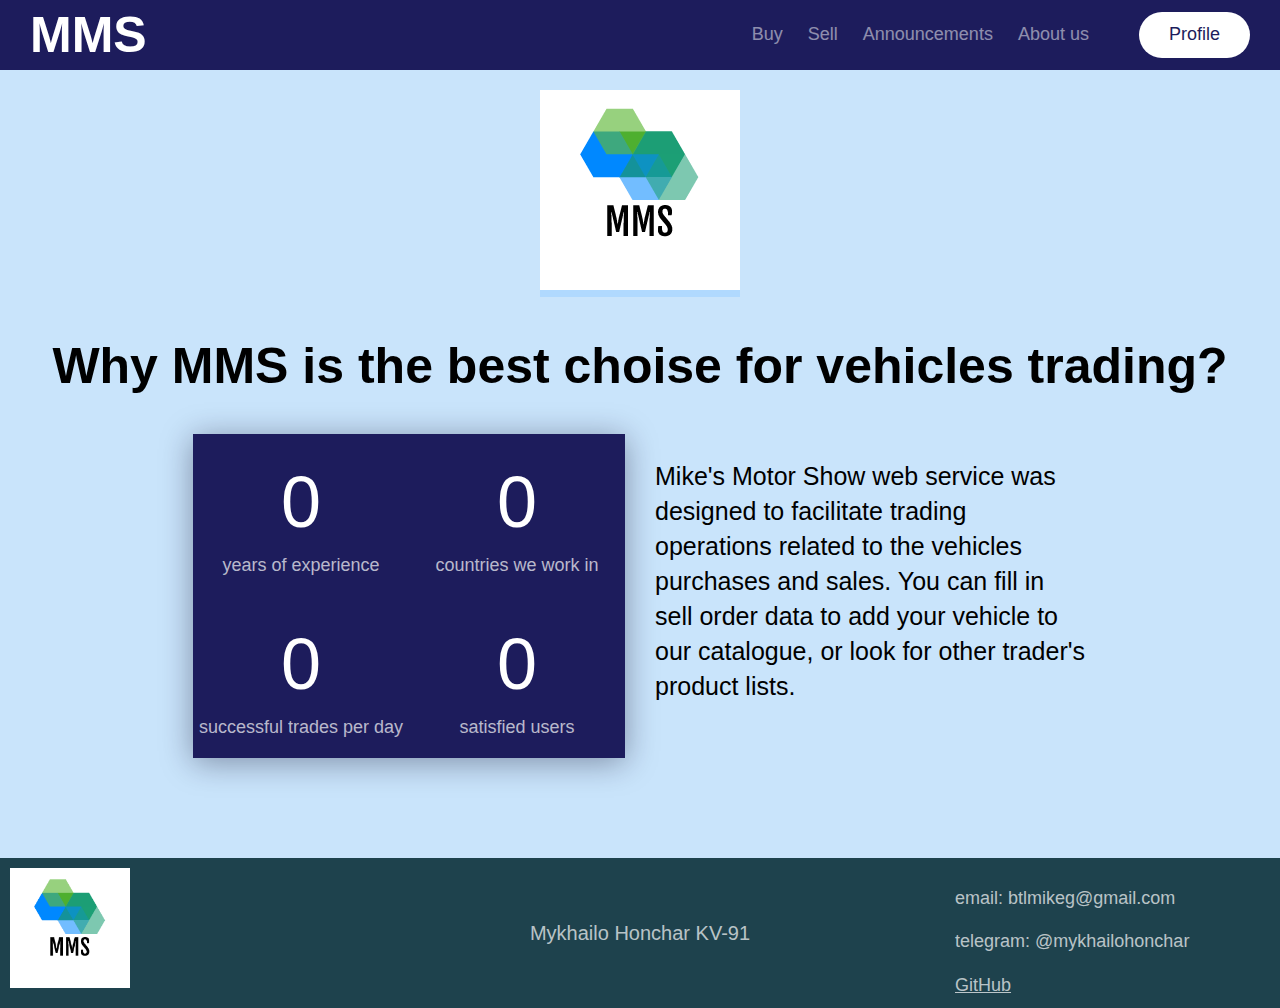
<file: WEB1_Honchar_KV-91/index.html>
<!DOCTYPE html>
<html>
    <head>
        <title>Mike's Motor Show</title>
        <meta charset="utf-8">
        <meta name="viewpoint" content="width=device-width, initial-scale=1.0">
        <meta name="keywords" content="car, cars, automobile, motor show">
        <meta name="description" content="Mike's Motor Show official web site. Purchase or sell vehicles easily from home.">
        <meta name="author" content="Mykhailo Honchar KV-91">
        <link rel="stylesheet" type="text/css" href="css/navbar.css">
        <link rel="stylesheet" type="text/css" href="css/infopanel.css">
        <link rel="stylesheet" type="text/css" href="css/footer.css">
    </head>
    <body>
        <!--Навігаційна панель-->
        <nav class="navbar">
            <div class="navbar-container">
                <a class="navbar-logo" href="#">MMS</a>
                <div class="navbar-refs">
                    <ul class="navbar-menu">
                        <li><a href="buys.html">Buy</a></li>
                        <li><a href="#">Sell</a></li>
                        <li><a href="#">Announcements</a></li>
                        <li><a href="index.html">About us</a></li>
                    </ul>
                    <a class="navbar-profile" href="profile.html">Profile</a>
                </div>
            </div>
        </nav>
        <!--Інформація про ресурс-->
        <main class="infopanel">
            <div class="info-container">
                <picture class="info-logo">
                    <img src="images/logo.png" alt="logotype">
                </picture>
                <h1 class="info-header">Why MMS is the best choise for vehicles trading?</h1>
                <div class="info-description-statistics">
                    <div class="info-statistics">
                        <p><span>0</span>years of experience</p>
                        <p><span>0</span>countries we work in</p>
                        <p><span>0</span>successful trades per day</p>
                        <p><span>0</span>satisfied users</p>
                    </div>
                    <div class="info-description">
                        <p>
                            Mike's Motor Show web service was designed to facilitate trading
                            operations related to the vehicles purchases and sales. You can fill
                            in sell order data to add your vehicle to our catalogue, or look for
                            other trader's product lists.
                        </p>
                    </div>
                </div>
            </div>
        </main>
        <footer class="footer">
            <div class="footer-container">
                <picture class="footer-logo">
                    <img src="images/logo.png" alt="logotype">
                </picture>
                <div class="footer-author">
                    Mykhailo Honchar KV-91
                </div>
                <div class="footer-contacts">
                    <p>email: btlmikeg@gmail.com</p>
                    <p>telegram: @mykhailohonchar</p>
                    <a href="https://github.com/MykhailoHoncharKV-91" target="_blank">GitHub</a>
                </div>
            </div>
        </footer>
    </body>
</html>
</file>
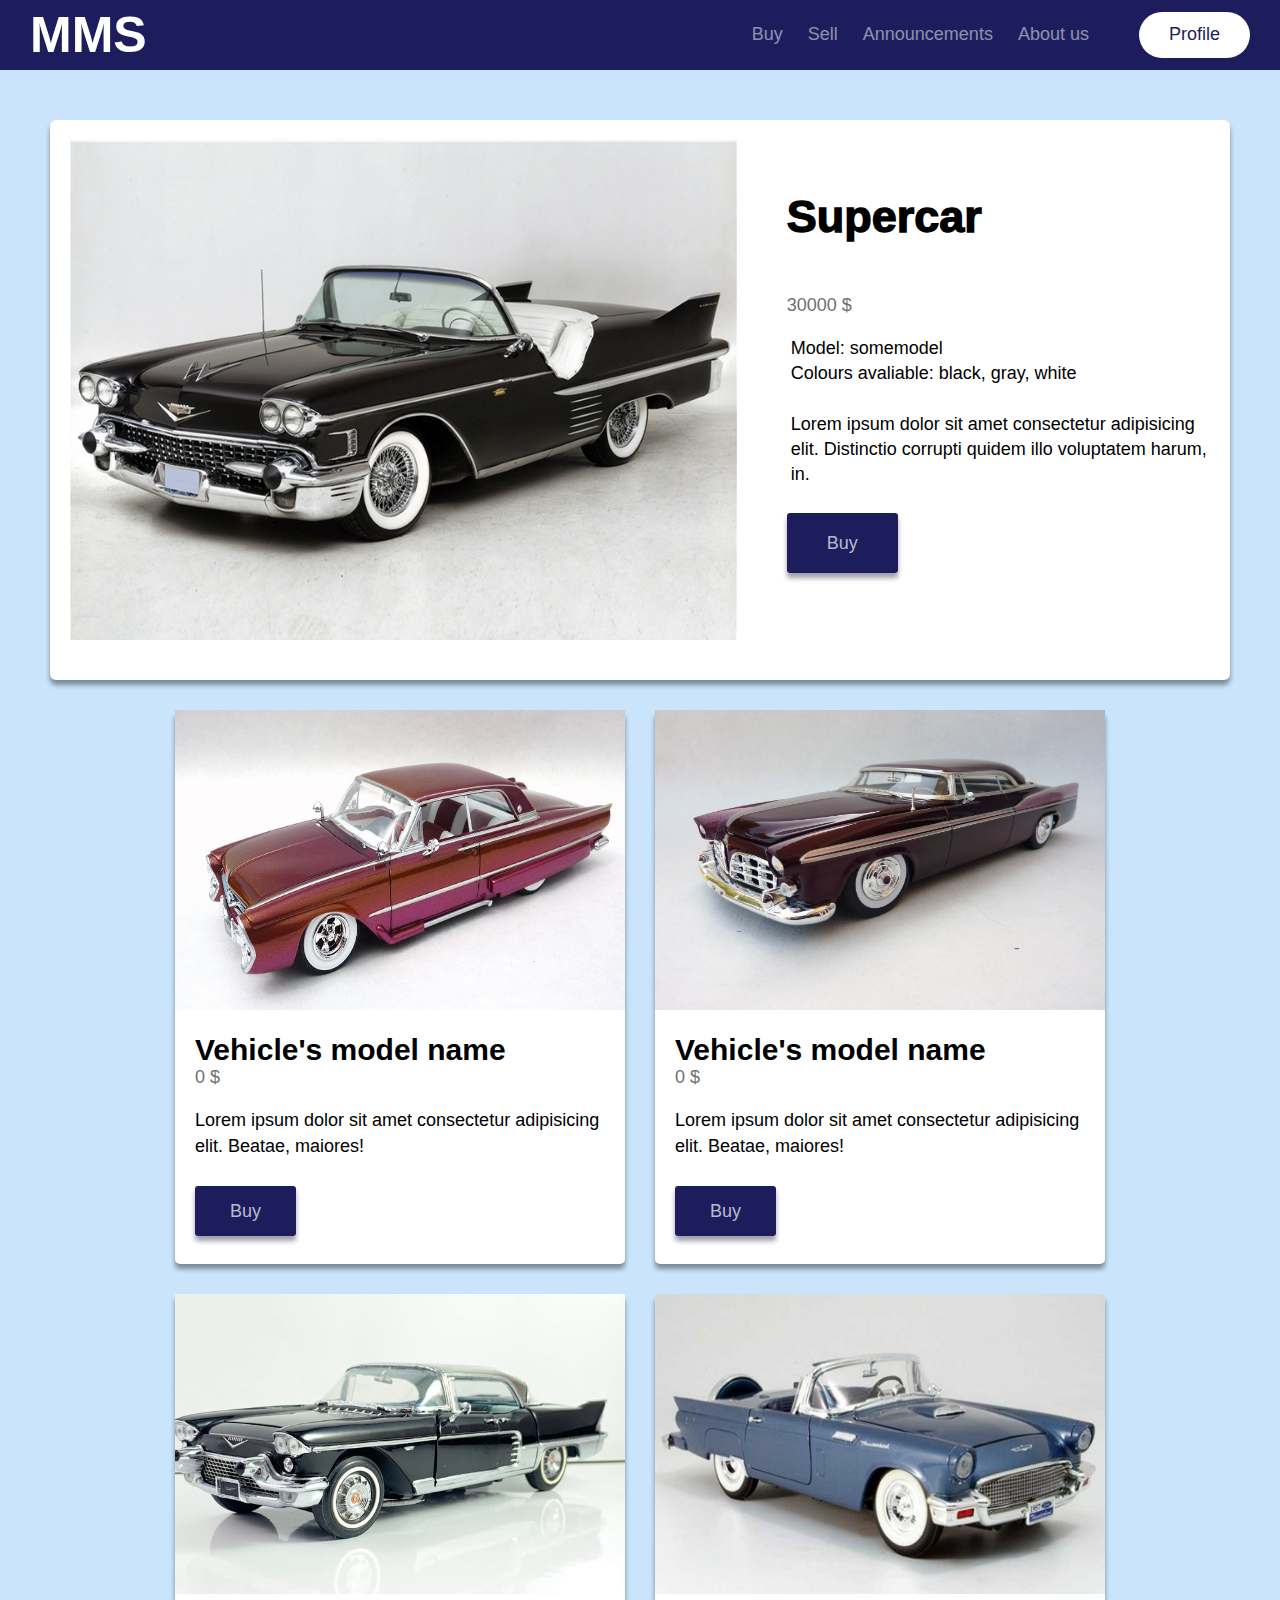
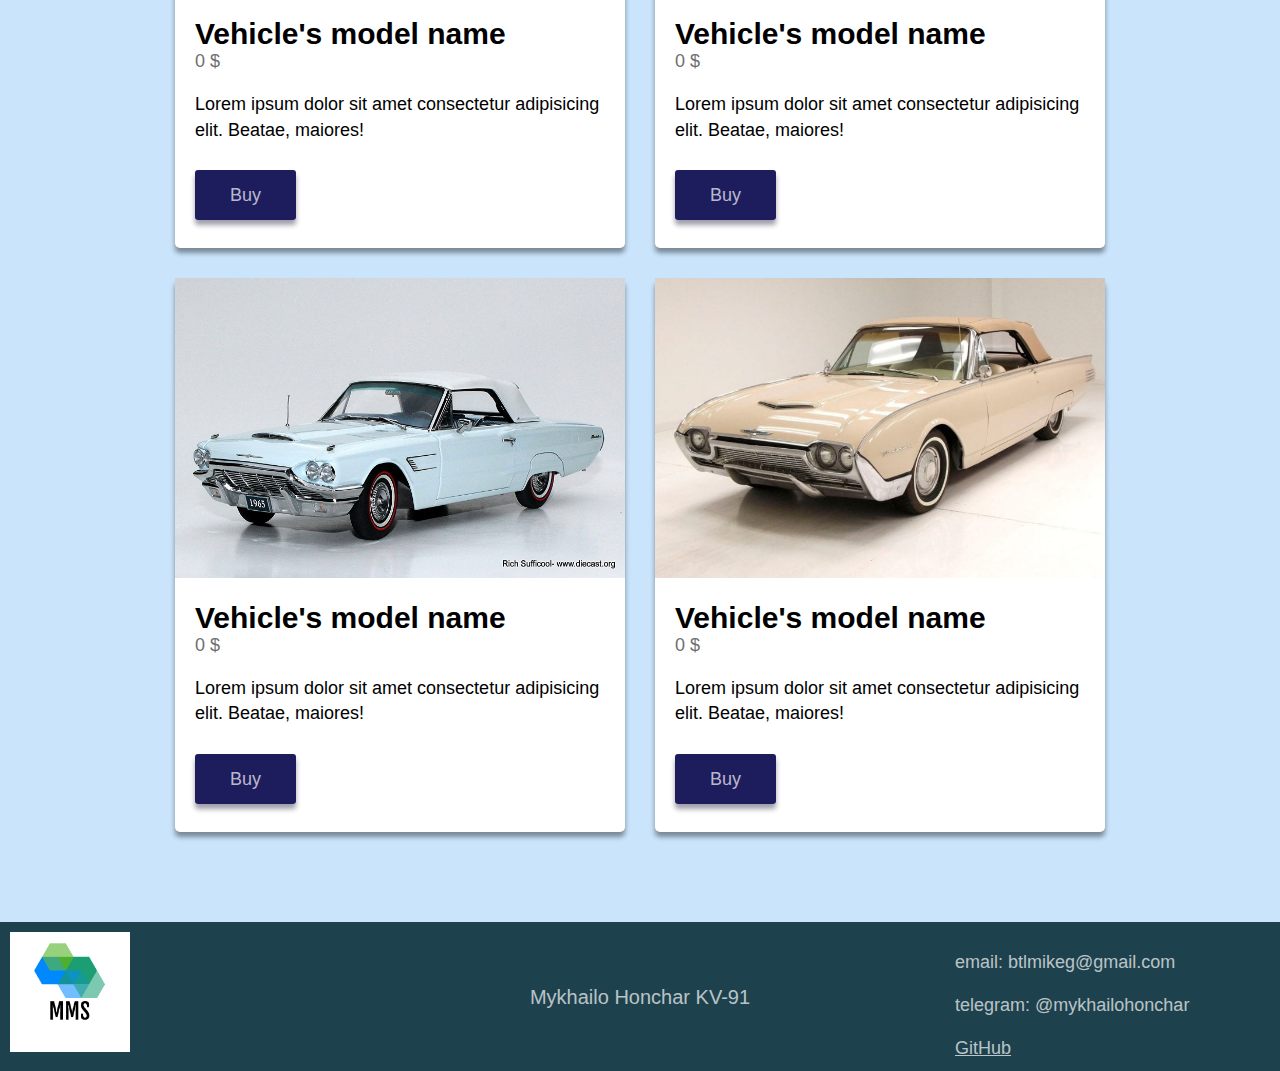
<file: WEB1_Honchar_KV-91/buys.html>
<!DOCTYPE html>
<html>
    <head>
        <title>MMS Store</title>
        <meta charset="utf-8">
        <meta name="viewpoint" content="width=device-width, initial-scale=1.0">
        <link rel="stylesheet" type="text/css" href="css/navbar.css">
        <link rel="stylesheet" type="text/css" href="css/buys.css">
        <link rel="stylesheet" type="text/css" href="css/footer.css">
    </head>
    <body>
        <nav class="navbar">
            <div class="navbar-container">
                <a class="navbar-logo" href="index.html">MMS</a>
                <div class="navbar-refs">
                    <ul class="navbar-menu">
                        <li><a href="#">Buy</a></li>
                        <li><a href="#">Sell</a></li>
                        <li><a href="#">Announcements</a></li>
                        <li><a href="index.html">About us</a></li>
                    </ul>
                    <a class="navbar-profile" href="profile.html">Profile</a>
                </div>
            </div>
        </nav>

        <main class="buys">
            <div class="buys-container">
                <div class="buys-big-product">
                    <div class="big-product-container">
                        <img src="images/car-0.jfif" alt="product-image">
                        <div class="big-product-info">
                            <p class="big-product-name">Supercar</p>
                            <p class="big-product-price">30000 $</p>
                            <ul>
                                <li>Model: somemodel</li>
                                <li>Colours avaliable: black, gray, white</li><br>
                                <li>Lorem ipsum dolor sit amet consectetur adipisicing elit. Distinctio corrupti quidem illo voluptatem harum, in.</li>
                            </ul><br>
                            <a href="#">Buy</a>
                        </div>
                    </div>
                </div>
                <div class="buys-other-products">
                    <div class="buys-product" id="1">
                        <img src="images/car1.jpg" alt="product-image">
                        <div class="product-panel">
                            <p class="product-name">Vehicle's model name</p>
                            <p class="product-price">0 $</p>
                            <p class="product-description">Lorem ipsum dolor sit amet consectetur adipisicing elit. Beatae, maiores!</p>
                            <a href="#">Buy</a>
                        </div>
                    </div>
                    <div class="buys-product" id="2">
                        <img src="images/car2.jpg" alt="product-image">
                        <div class="product-panel">
                            <p class="product-name">Vehicle's model name</p>
                            <p class="product-price">0 $</p>
                            <p class="product-description">Lorem ipsum dolor sit amet consectetur adipisicing elit. Beatae, maiores!</p>
                            <a href="#">Buy</a>
                        </div>
                    </div>
                    <div class="buys-product" id="3">
                        <img src="images/car3.jpg" alt="product-image">
                        <div class="product-panel">
                            <p class="product-name">Vehicle's model name</p>
                            <p class="product-price">0 $</p>
                            <p class="product-description">Lorem ipsum dolor sit amet consectetur adipisicing elit. Beatae, maiores!</p>
                            <a href="#">Buy</a>
                        </div>
                    </div>
                    <div class="buys-product" id="4">
                        <img src="images/car4.jfif" alt="product-image">
                        <div class="product-panel">
                            <p class="product-name">Vehicle's model name</p>
                            <p class="product-price">0 $</p>
                            <p class="product-description">Lorem ipsum dolor sit amet consectetur adipisicing elit. Beatae, maiores!</p>
                            <a href="#">Buy</a>
                        </div>
                    </div>
                    <div class="buys-product" id="5">
                        <img src="images/car5.jfif" alt="product-image">
                        <div class="product-panel">
                            <p class="product-name">Vehicle's model name</p>
                            <p class="product-price">0 $</p>
                            <p class="product-description">Lorem ipsum dolor sit amet consectetur adipisicing elit. Beatae, maiores!</p>
                            <a href="#">Buy</a>
                        </div>
                    </div>
                    <div class="buys-product" id="6">
                        <img src="images/car6.jpg" alt="product-image">
                        <div class="product-panel">
                            <p class="product-name">Vehicle's model name</p>
                            <p class="product-price">0 $</p>
                            <p class="product-description">Lorem ipsum dolor sit amet consectetur adipisicing elit. Beatae, maiores!</p>
                            <a href="#">Buy</a>
                        </div>
                    </div>
                </div>
            </div>
        </main>

        <footer class="footer">
            <div class="footer-container">
                <picture class="footer-logo">
                    <img src="images/logo.png" alt="logotype">
                </picture>
                <div class="footer-author">
                    Mykhailo Honchar KV-91
                </div>
                <div class="footer-contacts">
                    <p>email: btlmikeg@gmail.com</p>
                    <p>telegram: @mykhailohonchar</p>
                    <a href="https://github.com/MykhailoHoncharKV-91" target="_blank">GitHub</a>
                </div>
            </div>
        </footer>
    </body>
</html>
</file>
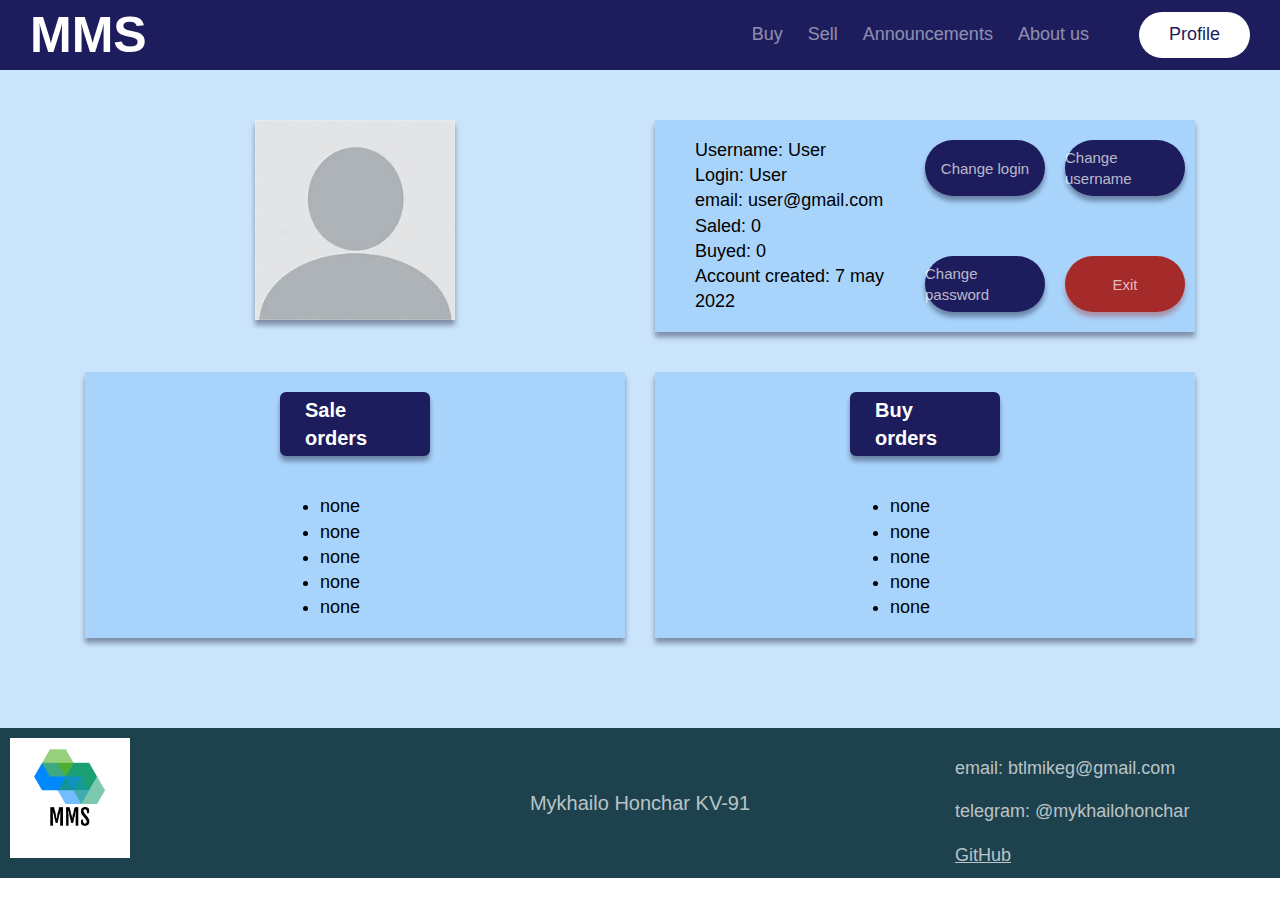
<file: WEB1_Honchar_KV-91/profile.html>
<!DOCTYPE html>
<html>
    <head>
        <title>MMS Profile</title>
        <meta charset="utf-8">
        <meta name="viewpoint" content="width=device-width, initial-scale=1.0">
        <link rel="stylesheet" type="text/css" href="css/navbar.css">
        <link rel="stylesheet" type="text/css" href="css/profile.css">
        <link rel="stylesheet" type="text/css" href="css/footer.css">
    </head>
    <body>
        <nav class="navbar">
            <div class="navbar-container">
                <a class="navbar-logo" href="index.html">MMS</a>
                <div class="navbar-refs">
                    <ul class="navbar-menu">
                        <li><a href="buys.html">Buy</a></li>
                        <li><a href="#">Sell</a></li>
                        <li><a href="#">Announcements</a></li>
                        <li><a href="index.html">About us</a></li>
                    </ul>
                    <a class="navbar-profile" href="profile.html">Profile</a>
                </div>
            </div>
        </nav>

        <main class="profile">
            <div class="profile-container">
                <picture class="profile-avatar">
                    <img src="images/empty_avatar.jfif" alt="avatar">
                </picture>
                <div class="profile-panel">
                    <div class="profile-panel-info">
                        <ul>
                            <li>Username: User</li>
                            <li>Login: User</li>
                            <li>email: user@gmail.com</li>
                            <li>Saled: 0</li>
                            <li>Buyed: 0</li>
                            <li>Account created: 7 may 2022</li>
                        </ul>
                    </div>
                    <div class="profile-panel-buttons">
                        <a href="#">Change login</a>
                        <a href="#">Change username</a>
                        <a href="#">Change password</a>
                        <a id="exit-button" href="signin.html">Exit</a>
                    </div>
                </div>
                
                <div class="profile-sales">
                    <p>Sale orders</p>
                    <ul>
                        <li>none</li>
                        <li>none</li>
                        <li>none</li>
                        <li>none</li>
                        <li>none</li>
                    </ul>
                </div>
                <div class="profile-purchases">
                    <p>Buy orders</p>
                    <ul>
                        <li>none</li>
                        <li>none</li>
                        <li>none</li>
                        <li>none</li>
                        <li>none</li>
                    </ul>
                </div>
            </div>
        </main>
        <footer class="footer">
            <div class="footer-container">
                <picture class="footer-logo">
                    <img src="images/logo.png" alt="logotype">
                </picture>
                <div class="footer-author">
                    Mykhailo Honchar KV-91
                </div>
                <div class="footer-contacts">
                    <p>email: btlmikeg@gmail.com</p>
                    <p>telegram: @mykhailohonchar</p>
                    <a href="https://github.com/MykhailoHoncharKV-91" target="_blank">GitHub</a>
                </div>
            </div>
        </footer>
    </body>
</html>
</file>
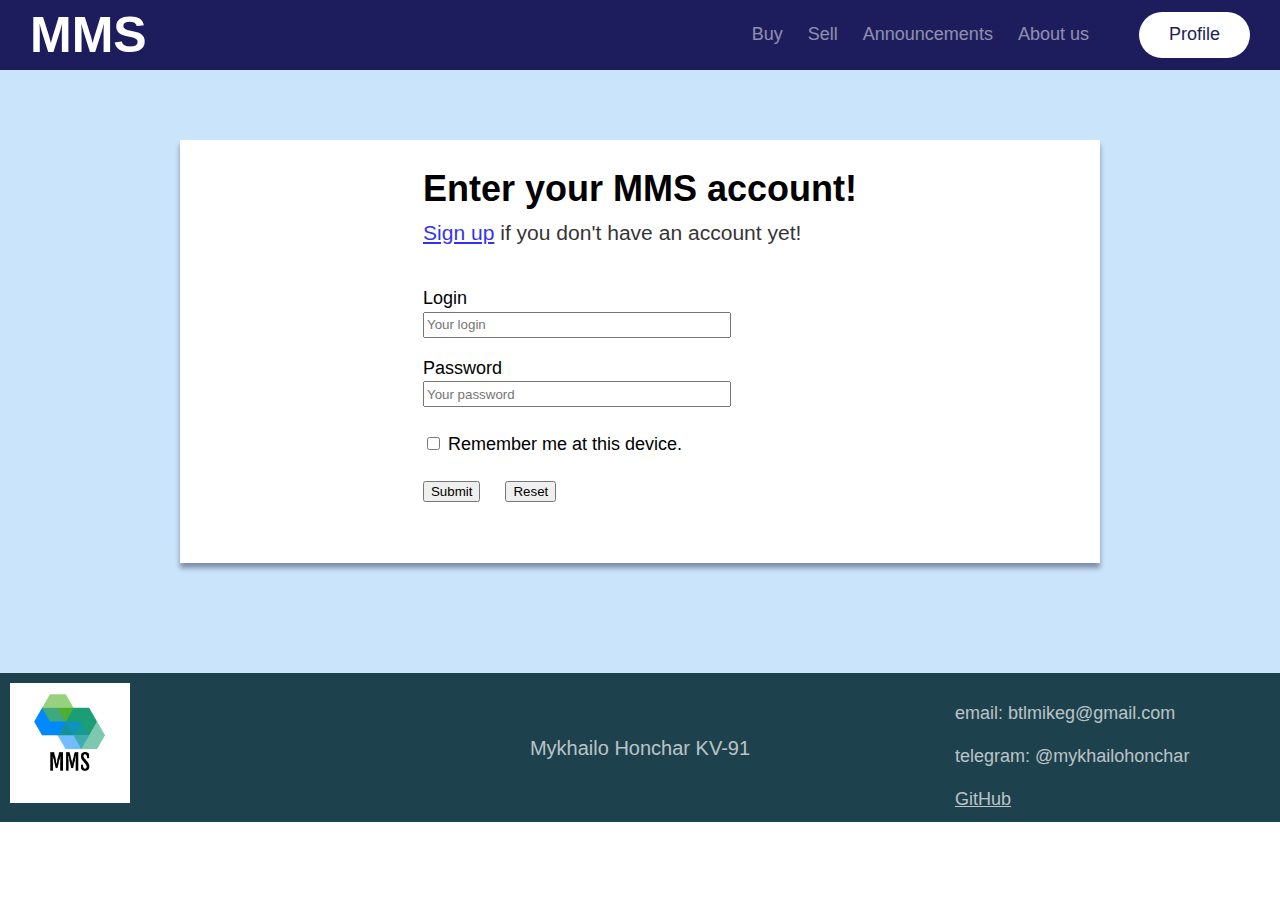
<file: WEB1_Honchar_KV-91/signin.html>
<!DOCTYPE html>
<html>
    <head>
        <title>MMS Sign in</title>
        <meta charset="utf-8">
        <meta name="viewpoint" content="width=device-width, initial-scale=1.0">
        <link rel="stylesheet" type="text/css" href="css/navbar.css">
        <link rel="stylesheet" type="text/css" href="css/signin.css">
        <link rel="stylesheet" type="text/css" href="css/footer.css">
    </head>
    <body>
        <nav class="navbar">
            <div class="navbar-container">
                <a class="navbar-logo" href="index.html">MMS</a>
                <div class="navbar-refs">
                    <ul class="navbar-menu">
                        <li><a href="buys.html">Buy</a></li>
                        <li><a href="#">Sell</a></li>
                        <li><a href="#">Announcements</a></li>
                        <li><a href="index.html">About us</a></li>
                    </ul>
                    <a class="navbar-profile" href="profile.html">Profile</a>
                </div>
            </div>
        </nav>

        <main class="signin">
            <div class="signin-container">
                <h1>Enter your MMS account!</h1>
                <h3><a href="signup.html">Sign up</a> if you don't have an account yet!</h3>
                <form action="" method="">
                    <div class="input-section">
                        <p>Login</p>
                        <input name="login" type="text" placeholder="Your login">
                    </div>
                    <div class="input-section">
                        <p>Password</p>
                        <input name="main-password" type="password" placeholder="Your password">
                    </div>
                    
                     <div class="remember-user">
                        <input name="terms-agreement" type="checkbox">
                        <span>Remember me at this device.</span>
                    </div>

                    <div class="input-buttons">
                        <input name="submit" type="submit" value="Submit">
                        <input name="reset" type="reset" value="Reset">
                    </div>
                </form>
            </div>
        </main>

        <footer class="footer">
            <div class="footer-container">
                <picture class="footer-logo">
                    <img src="images/logo.png" alt="logotype">
                </picture>
                <div class="footer-author">
                    Mykhailo Honchar KV-91
                </div>
                <div class="footer-contacts">
                    <p>email: btlmikeg@gmail.com</p>
                    <p>telegram: @mykhailohonchar</p>
                    <a href="https://github.com/MykhailoHoncharKV-91" target="_blank">GitHub</a>
                </div>
            </div>
        </footer>
    </body>
</html>
</file>
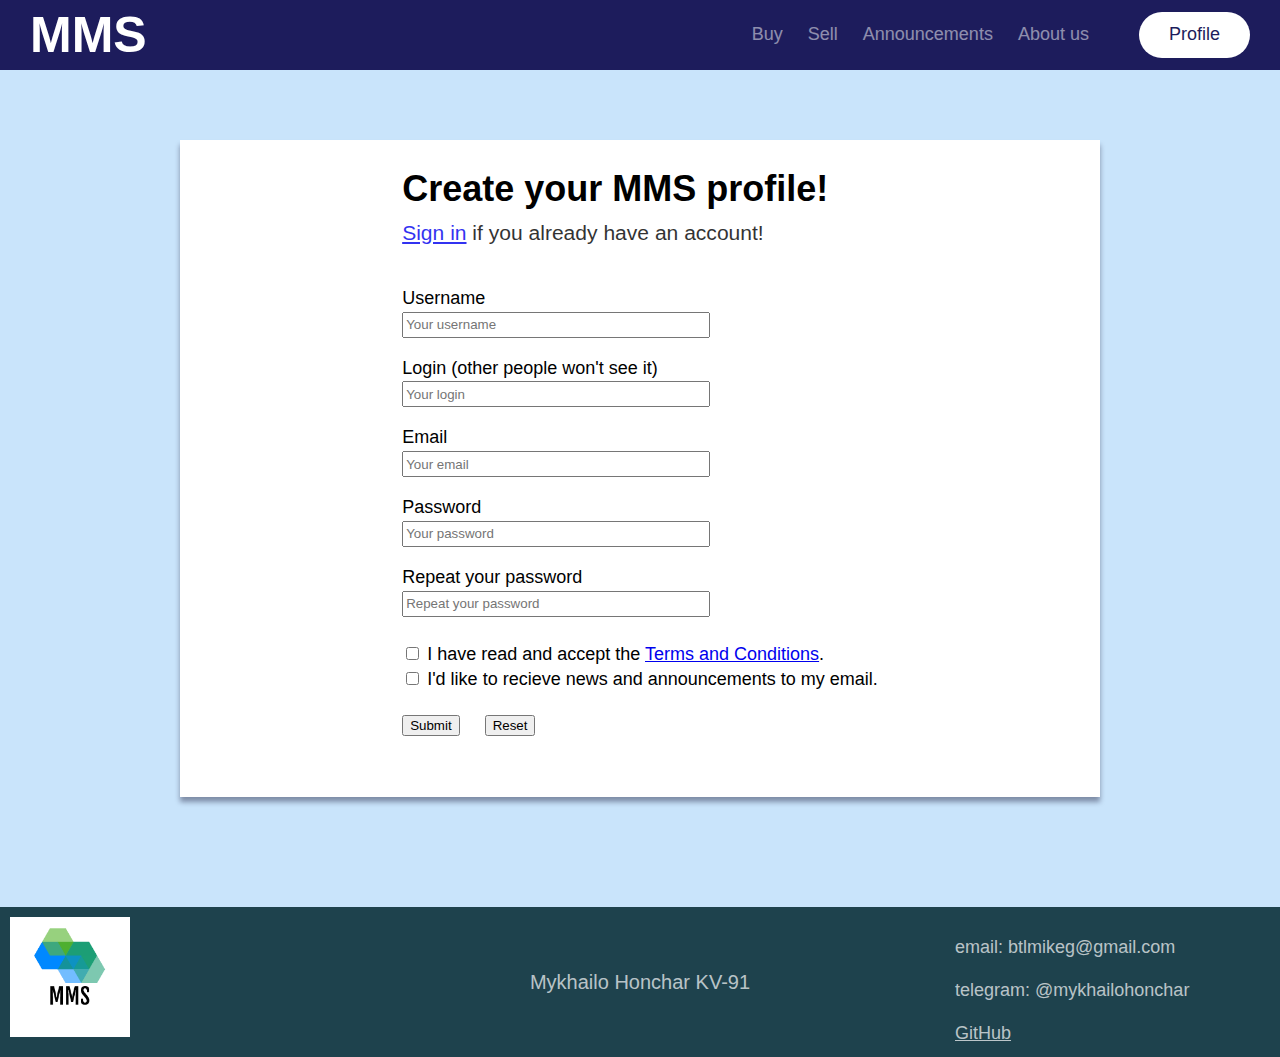
<file: WEB1_Honchar_KV-91/signup.html>
<!DOCTYPE html>
<html>
    <head>
        <title>MMS Sign up</title>
        <meta charset="utf-8">
        <meta name="viewpoint" content="width=device-width, initial-scale=1.0">
        <link rel="stylesheet" type="text/css" href="css/navbar.css">
        <link rel="stylesheet" type="text/css" href="css/signup.css">
        <link rel="stylesheet" type="text/css" href="css/footer.css">
    </head>
    <body>
        <nav class="navbar">
            <div class="navbar-container">
                <a class="navbar-logo" href="index.html">MMS</a>
                <div class="navbar-refs">
                    <ul class="navbar-menu">
                        <li><a href="buys.html">Buy</a></li>
                        <li><a href="#">Sell</a></li>
                        <li><a href="#">Announcements</a></li>
                        <li><a href="index.html">About us</a></li>
                    </ul>
                    <a class="navbar-profile" href="profile.html">Profile</a>
                </div>
            </div>
        </nav>

        <main class="signup">
            <div class="signup-container">
                <h1>Create your MMS profile!</h1>
                <h3><a href="signin.html">Sign in</a> if you already have an account!</h3>
                <form action="" method="">
                    <div class="input-section">
                        <p>Username</p>
                        <input name="username" type="text" placeholder="Your username">
                    </div>
                    <div class="input-section">
                        <p>Login (other people won't see it)</p>
                        <input name="login" type="text" placeholder="Your login">
                    </div>
                    <div class="input-section">
                        <p>Email</p>
                        <input name="email" type="text" placeholder="Your email">
                    </div>
                    <div class="input-section">
                        <p>Password</p>
                        <input name="main-password" type="password" placeholder="Your password">
                    </div>
                    <div class="input-section">
                        <p>Repeat your password</p>
                        <input name="repeated-password" type="text" placeholder="Repeat your password">
                    </div>
                    <div class="input-agreements">
                        <div class="terms">
                            <input name="terms-agreement" type="checkbox">
                            <span>I have read and accept the <a href="#">Terms and Conditions</a>.</span>
                        </div>
                        <div class="news">
                            <input name="news-agreement" type="checkbox">
                            <span>I'd like to recieve news and announcements to my email.</span>
                        </div>
                    </div>
                    <div class="input-buttons">
                        <input name="submit" type="submit" value="Submit">
                        <input name="reset" type="reset" value="Reset">
                    </div>
                </form>
            </div>
        </main>

        <footer class="footer">
            <div class="footer-container">
                <picture class="footer-logo">
                    <img src="images/logo.png" alt="logotype">
                </picture>
                <div class="footer-author">
                    Mykhailo Honchar KV-91
                </div>
                <div class="footer-contacts">
                    <p>email: btlmikeg@gmail.com</p>
                    <p>telegram: @mykhailohonchar</p>
                    <a href="https://github.com/MykhailoHoncharKV-91" target="_blank">GitHub</a>
                </div>
            </div>
        </footer>
    </body>
</html>
</file>
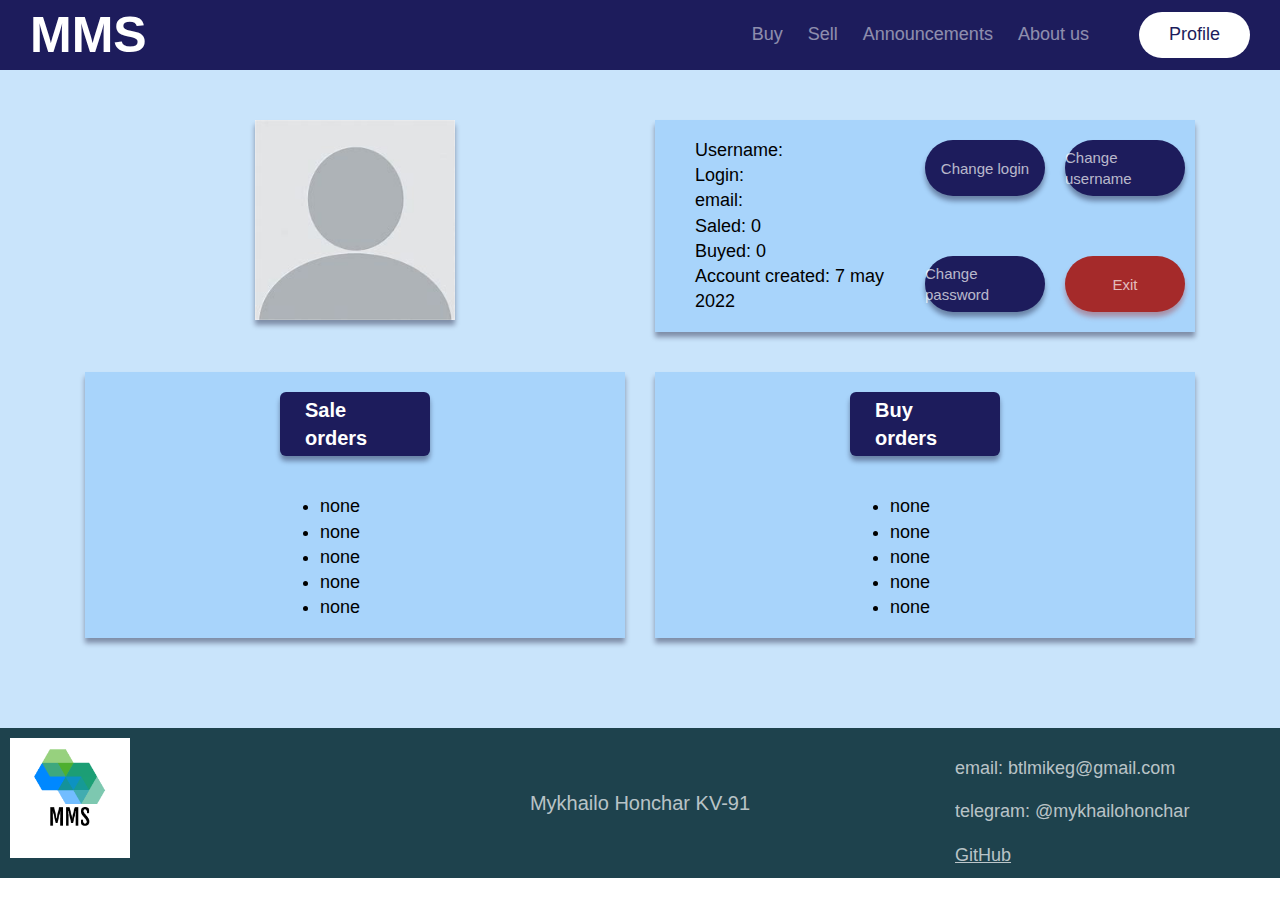
<file: WEB2_Honchar_KV-91/profile.html>
<!DOCTYPE html>
<html>
    <head>
        <title>MMS Profile</title>
        <meta charset="utf-8">
        <meta name="viewpoint" content="width=device-width, initial-scale=1.0">
        <link rel="stylesheet" type="text/css" href="css/navbar.css">
        <link rel="stylesheet" type="text/css" href="css/profile.css">
        <link rel="stylesheet" type="text/css" href="css/footer.css">
    </head>
    <body>
        <nav class="navbar">
            <div class="navbar-container">
                <a class="navbar-logo" href="index.html">MMS</a>
                <div class="navbar-refs">
                    <ul class="navbar-menu">
                        <li><a href="buys.html">Buy</a></li>
                        <li><a href="#">Sell</a></li>
                        <li><a href="#">Announcements</a></li>
                        <li><a href="index.html">About us</a></li>
                    </ul>
                    <a class="navbar-profile" href="profile.html">Profile</a>
                </div>
            </div>
        </nav>

        <main class="profile">
            <div class="profile-container">
                <picture class="profile-avatar">
                    <img src="images/empty_avatar.jfif" alt="avatar">
                </picture>
                <div class="profile-panel">
                    <div class="profile-panel-info">
                        <ul>
                            <li>Username: <div id="user-username"></div></li>
                            <li>Login: <div id="user-login"></div></li>
                            <li>email: <div id="user-email"></div></li>
                            <li>Saled: 0</li>
                            <li>Buyed: 0</li>
                            <li>Account created: 7 may 2022</li>
                        </ul>
                    </div>
                    <div class="profile-panel-buttons">
                        <a href="#" onclick="controller.View.printUserData()">Change login</a>
                        <a href="#">Change username</a>
                        <a href="#">Change password</a>
                        <a id="exit-button" href="signin.html">Exit</a>
                    </div>
                </div>
                
                <div class="profile-sales">
                    <p>Sale orders</p>
                    <ul>
                        <li>none</li>
                        <li>none</li>
                        <li>none</li>
                        <li>none</li>
                        <li>none</li>
                    </ul>
                </div>
                <div class="profile-purchases">
                    <p>Buy orders</p>
                    <ul>
                        <li>none</li>
                        <li>none</li>
                        <li>none</li>
                        <li>none</li>
                        <li>none</li>
                    </ul>
                </div>
            </div>
        </main>
        <footer class="footer">
            <div class="footer-container">
                <picture class="footer-logo">
                    <img src="images/logo.png" alt="logotype">
                </picture>
                <div class="footer-author">
                    Mykhailo Honchar KV-91
                </div>
                <div class="footer-contacts">
                    <p>email: btlmikeg@gmail.com</p>
                    <p>telegram: @mykhailohonchar</p>
                    <a href="https://github.com/MykhailoHoncharKV-91" target="_blank">GitHub</a>
                </div>
            </div>
        </footer>
        <script type="text/javascript" src="js/main.js"></script>
    </body>
</html>
</file>
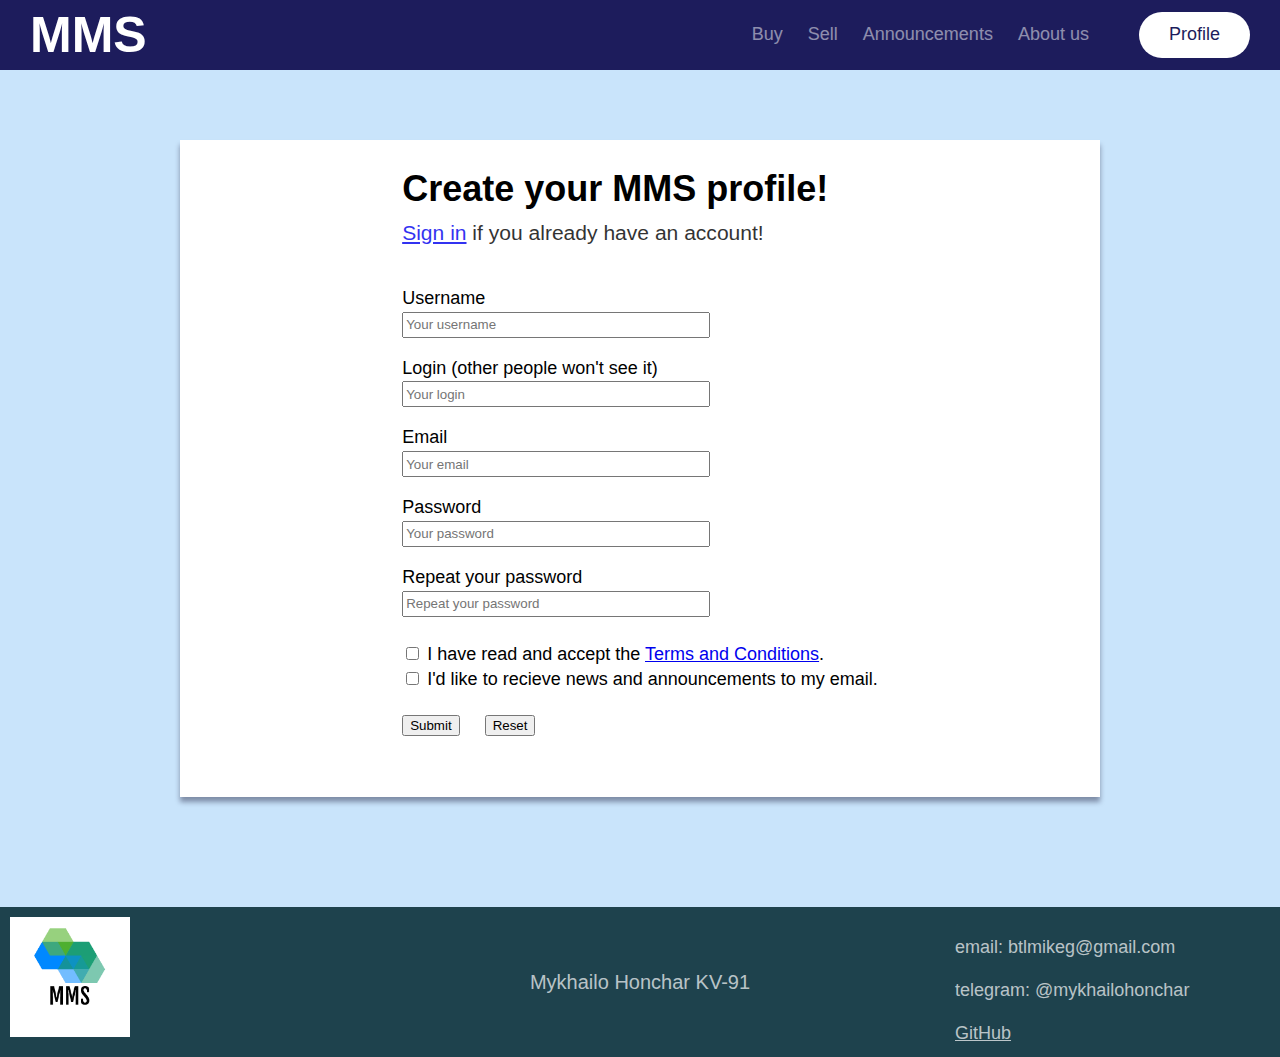
<file: WEB2_Honchar_KV-91/signup.html>
<!DOCTYPE html>
<html>
    <head>
        <title>MMS Sign up</title>
        <meta charset="utf-8">
        <meta name="viewpoint" content="width=device-width, initial-scale=1.0">
        <link rel="stylesheet" type="text/css" href="css/navbar.css">
        <link rel="stylesheet" type="text/css" href="css/signup.css">
        <link rel="stylesheet" type="text/css" href="css/footer.css">
    </head>
    <body>
        <nav class="navbar">
            <div class="navbar-container">
                <a class="navbar-logo" href="index.html">MMS</a>
                <div class="navbar-refs">
                    <ul class="navbar-menu">
                        <li><a href="buys.html">Buy</a></li>
                        <li><a href="#">Sell</a></li>
                        <li><a href="#">Announcements</a></li>
                        <li><a href="index.html">About us</a></li>
                    </ul>
                    <a class="navbar-profile" href="profile.html">Profile</a>
                </div>
            </div>
        </nav>

        <main class="signup">
            <div class="signup-container">
                <h1>Create your MMS profile!</h1>
                <h3><a href="signin.html">Sign in</a> if you already have an account!</h3>
                <form action="#" id="sign-form">
                    <div class="input-section">
                        <p>Username</p>
                        <input name="username" type="text" placeholder="Your username" id="username">
                    </div>
                    <div class="input-section">
                        <p>Login (other people won't see it)</p>
                        <input name="login" type="text" placeholder="Your login" id="login">
                    </div>
                    <div class="input-section">
                        <p>Email</p>
                        <input name="email" type="text" placeholder="Your email" id="email">
                    </div>
                    <div class="input-section">
                        <p>Password</p>
                        <input name="main-password" type="password" placeholder="Your password" id="main-password">
                    </div>
                    <div class="input-section">
                        <p>Repeat your password</p>
                        <input name="repeated-password" type="password" placeholder="Repeat your password" id="repeated-password">
                    </div>
                    <div class="input-agreements">
                        <div class="terms">
                            <input name="terms-agreement" type="checkbox">
                            <span>I have read and accept the <a href="#">Terms and Conditions</a>.</span>
                        </div>
                        <div class="news">
                            <input name="news-agreement" type="checkbox">
                            <span>I'd like to recieve news and announcements to my email.</span>
                        </div>
                    </div>
                    <p id="warning"></p>
                    <div class="input-buttons">
                        <a href="#"><input name="submit" type="submit" value="Submit" onclick="controller.Model.checkUserData()"></a>
                        <input name="reset" type="reset" value="Reset">
                    </div>
                </form>
            </div>
        </main>

        <footer class="footer">
            <div class="footer-container">
                <picture class="footer-logo">
                    <img src="images/logo.png" alt="logotype">
                </picture>
                <div class="footer-author">
                    Mykhailo Honchar KV-91
                </div>
                <div class="footer-contacts">
                    <p>email: btlmikeg@gmail.com</p>
                    <p>telegram: @mykhailohonchar</p>
                    <a href="https://github.com/MykhailoHoncharKV-91" target="_blank">GitHub</a>
                </div>
            </div>
        </footer>
        <script type="text/javascript" src="js/main.js"></script>
    </body>
</html>
</file>
<file: WEB1_Honchar_KV-91/css/navbar.css>
body
{
    position: relative;
    color: rgb(0, 0, 0);
    font-family:'Gill Sans', 'Gill Sans MT', Calibri, 'Trebuchet MS', sans-serif;
    font-size: 18px;
    line-height: 1.4;
    min-width: 320px;
    overflow-x: hidden;
    height: auto;
    padding: 0;
    margin: 0;
}

.navbar
{
    width: 100%;
    height: auto;
    box-shadow: 0 4px 10px rgba(14, 13, 43, 0.4);
    background-color: rgb(29, 28, 92);
}

.navbar .navbar-container
{
    height: inherit;
    display: flex;
    justify-content: space-between;
    align-items: center;
    margin: auto 30px;
}

.navbar-refs
{
    display: flex;
    flex-flow: row wrap;
}

.navbar-menu
{
    list-style-type: none;
    padding-left: 0;
    margin: 0 auto;
}

.navbar-menu li
{
    display: inline-block;
}

.navbar-menu li a
{
    display: inline-block;
    color: rgb(255, 255, 255);
    opacity: 0.5;
    text-decoration: none;
    padding: 10px;
    transition: all .2s ease-in-out;
}

.navbar-menu li a:hover
{
    opacity: 1;
}

.navbar-logo
{
    font-weight: 700;
    font-size: 50px;
    text-decoration: none;
    color: rgb(255, 255, 255);
    transition: all .3s ease-in-out;
}

.navbar-logo:hover
{
    color:rgb(188, 186, 255)
}

.navbar-profile
{
    margin-left: 40px;
    padding: 10px 30px;
    background-color: rgb(255, 255, 255);
    border-radius: 100px;
    color: rgb(29, 28, 92);
    text-decoration: none;
    transition: all .1s ease-out;
}

.navbar-profile:hover
{
    transform: scale(1.03);
    color: rgb(29, 28, 92);
}
</file>
<file: WEB1_Honchar_KV-91/css/infopanel.css>
.infopanel
{
    width: 100%;
    height: auto;
    padding-bottom: 80px;
    background-color: rgb(201, 228, 251);
}

.infopanel .info-container
{
    display: grid;
    grid-template-columns: 1fr;
    
    padding: 20px;
}

.info-logo
{
    justify-self: center;
    background-color: rgb(176, 217, 254);
}

.info-logo img
{
    min-width: 200px;
}

.info-header
{
    justify-self: center;
    font-size: 50px;
}

.info-description-statistics
{
    display: grid;
    width: auto;
    grid-gap: 30px;
    grid-template-columns: repeat(auto-fit, minmax(17em, 24em));
    justify-content: center;
}

.info-statistics
{
    box-shadow: 0 4px 30px rgba(14, 13, 43, 0.4);
    background-color: rgb(29, 28, 92);
    color: rgba(255, 255, 255, .7);
    display: grid;
    grid-template-columns: 1fr 1fr;
    justify-items: center;
}

.info-statistics p
{
    display: grid;
    justify-items: center;
}

.info-statistics p span
{
    font-size: 400%;
    color: white;
}

.info-description
{
    font-size: 25px;
    grid-column-end: auto;
}
</file>
<file: WEB1_Honchar_KV-91/css/footer.css>
.footer
{
    background-color: rgb(30, 66, 77);
}

.footer-container
{
    padding: 10px;
    color: rgba(255, 255, 255, .7);
    display: grid;
    grid-template-columns: 1fr 2fr 1fr;
}

.footer-logo
{
    grid-row: 1/2;
}

.footer-logo img
{
    width: 120px;
}

.footer-author
{
    font-size: 20px;
    justify-self: center;
    align-self: center;
}

.footer-contacts a
{
    color: rgba(255, 255, 255, .7);
}
</file>
<file: WEB1_Honchar_KV-91/css/buys.css>
.buys
{
    width: 100%;
    height: auto;
    padding: 50px 0 90px;
    background-color: rgb(201, 228, 251);
}

.buys-container
{
    margin: 0 50px;
    display: grid;
    grid-template-columns: 1fr;
    grid-template-rows: auto 1fr;
    grid-gap: 30px;
    justify-content: center;
}

.buys-big-product
{
    background-color: white;
    border-radius: 6px;
    box-shadow: 0 5px 5px rgba(0, 0, 0, 0.4);
}

.big-product-container
{
    display: grid;
    grid-template-columns: 1fr 1fr;
    justify-items: center;
    margin: 20px 20px 40px;
    grid-gap: 10px;
}

.big-product-container img
{
    height: 500px;
    margin-right: 40px;
}

.big-product-name
{
    font-weight: 1000;
    font-size: 45px;
}

.big-product-price
{
    color: #6f6f6f
}

.big-product-info ul
{
    list-style-type: none;
    margin-left: -2em;
}

.big-product-info a
{
    background-color: rgb(29, 28, 92);
    border: 0;
    padding: 20px 40px;
    color: rgba(255, 255, 255, .7);
    box-shadow: 0 5px 5px rgba(14, 13, 43, 0.4);
    text-decoration: none;
    border-radius: 3px;
    transition: all .1s ease-out;
}

.big-product-info a:hover
{
    color: white;
}
.buys-other-products
{
    display: grid;
    grid-template-columns: repeat(auto-fit, minmax(18em, 25em));
    grid-gap: 30px; 
    justify-content: center;
}

.buys-product
{
    background-color: white;
    border-radius: 5px;
    box-shadow: 0 5px 5px rgba(0, 0, 0, 0.4);
}

.buys-product img
{
    width: 100%;
    height: 300px;
}

.product-panel
{
    margin: -1em 20px 40px;
}

.product-name
{
    font-weight: 900;
    font-size: 30px;
}

.product-price
{
    margin-top: -2em;
    color: #6f6f6f
}

.product-description
{
    margin-bottom: 40px;
}

.product-panel a
{
    background-color: rgb(29, 28, 92);
    border: 0;
    padding: 15px 35px;
    color: rgba(255, 255, 255, .7);
    box-shadow: 0 5px 5px rgba(14, 13, 43, 0.4);
    text-decoration: none;
    border-radius: 3px;
    transition: all .1s ease-out;
}

.product-panel a:hover
{
    color: white;
}
</file>
<file: WEB1_Honchar_KV-91/css/profile.css>
.profile
{
    width: 100%;
    height: auto;
    padding: 50px 0 90px;
    background-color: rgb(201, 228, 251);
}

.profile-container
{
    display: grid;
    width: auto;
    grid-gap: 30px;
    grid-template-columns: repeat(auto-fit, minmax(25em, 30em));
    justify-content: center;
}

.profile-avatar
{
    justify-self: center;
}

.profile-avatar img
{
    width: 200px;
    box-shadow: 0 5px 5px rgba(14, 13, 43, 0.4);
}

.profile-panel
{
    display: grid;
    grid-template-columns: 1fr 1fr;
    background-color: rgb(168, 212, 251);
    box-shadow: 0 5px 5px rgba(14, 13, 43, 0.4);
}

.profile-panel ul
{
    list-style-type: none;
}

.profile-panel-buttons
{
    display: grid;
    grid-template-columns: 1fr 1fr;
    justify-items: center;
    row-gap: 20px;
}

.profile-panel-buttons a
{
    display: grid;
    margin: 20px 10px;
    width: 120px;
    font-size: 15px;
    justify-content: center;
    align-content: center;
    background-color: rgb(29, 28, 92);
    border-radius: 100px;
    color: rgba(255, 255, 255, .7);
    box-shadow: 0 5px 5px rgba(14, 13, 43, 0.4);
    text-decoration: none;
    transition: all .1s ease-out;
}

.profile-panel-buttons #exit-button
{
    background-color: rgb(165, 42, 42);
    box-shadow: 0 5px 5px rgba(165, 42, 42, .4);
}

.profile-panel-buttons a:hover
{
    color: white;
}

.profile-sales, .profile-purchases
{
    display: grid;
    justify-content: center;
    margin-top: 10px;
    padding: 0 250px;
    background-color: rgb(168, 212, 251);
    box-shadow: 0 5px 5px rgba(14, 13, 43, 0.4);
}

.profile-sales p, .profile-purchases p
{
    color: white;
    background-color: rgb(29, 28, 92);
    padding: 4px 25px;
    border-radius: 6px;
    box-shadow: 0 5px 5px rgba(14, 13, 43, 0.4);
    width: 100px;
    font-size: 20px;
    font-weight: 800;
}
</file>
<file: WEB1_Honchar_KV-91/css/signin.css>
.signin
{
    width: 100%;
    height: auto;
    padding: 50px 0 90px;
    background-color: rgb(201, 228, 251);
}

.signin-container
{
    background-color: white;
    box-shadow: 0 5px 5px rgba(14, 13, 43, 0.4);
    margin: 20px 180px;
    padding: 0 20px 60px;
    display: grid;
    grid-template-rows: repeat(auto-fit, 1fr);
    justify-content: center;
}

.signin-container h3
{
    opacity: .8;
    margin-top: -1em;
    font-weight: 100;
}

.input-section p
{
    font-weight: 350;
    margin-bottom: 0;
}

.input-section input
{
    width: 300px;
    height: 20px;
}

.remember-user
{
    margin: 25px 0 20px;
    font-weight: 380;
}

.input-buttons input
{
    margin-right: 20px;
}
</file>
<file: WEB1_Honchar_KV-91/css/signup.css>
.signup
{
    width: 100%;
    height: auto;
    padding: 50px 0 90px;
    background-color: rgb(201, 228, 251);
}

.signup-container
{
    background-color: white;
    box-shadow: 0 5px 5px rgba(14, 13, 43, 0.4);
    margin: 20px 180px;
    padding: 0 20px 60px;
    display: grid;
    grid-template-rows: repeat(auto-fit, 1fr);
    justify-content: center;
}

.signup-container h3
{
    opacity: .8;
    margin-top: -1em;
    font-weight: 100;
}

.input-section p
{
    font-weight: 350;
    margin-bottom: 0;
}

.input-section input
{
    width: 300px;
    height: 20px;
}

.input-agreements
{
    margin: 25px 0 20px;
    font-weight: 380;
}

.input-buttons input
{
    margin-right: 20px;
}
</file>
<file: WEB2_Honchar_KV-91/css/navbar.css>
body
{
    position: relative;
    color: rgb(0, 0, 0);
    font-family:'Gill Sans', 'Gill Sans MT', Calibri, 'Trebuchet MS', sans-serif;
    font-size: 18px;
    line-height: 1.4;
    min-width: 320px;
    overflow-x: hidden;
    height: auto;
    padding: 0;
    margin: 0;
}

.navbar
{
    width: 100%;
    height: auto;
    box-shadow: 0 4px 10px rgba(14, 13, 43, 0.4);
    background-color: rgb(29, 28, 92);
}

.navbar .navbar-container
{
    height: inherit;
    display: flex;
    justify-content: space-between;
    align-items: center;
    margin: auto 30px;
}

.navbar-refs
{
    display: flex;
    flex-flow: row wrap;
}

.navbar-menu
{
    list-style-type: none;
    padding-left: 0;
    margin: 0 auto;
}

.navbar-menu li
{
    display: inline-block;
}

.navbar-menu li a
{
    display: inline-block;
    color: rgb(255, 255, 255);
    opacity: 0.5;
    text-decoration: none;
    padding: 10px;
    transition: all .2s ease-in-out;
}

.navbar-menu li a:hover
{
    opacity: 1;
}

.navbar-logo
{
    font-weight: 700;
    font-size: 50px;
    text-decoration: none;
    color: rgb(255, 255, 255);
    transition: all .3s ease-in-out;
}

.navbar-logo:hover
{
    color:rgb(188, 186, 255)
}

.navbar-profile
{
    margin-left: 40px;
    padding: 10px 30px;
    background-color: rgb(255, 255, 255);
    border-radius: 100px;
    color: rgb(29, 28, 92);
    text-decoration: none;
    transition: all .1s ease-out;
}

.navbar-profile:hover
{
    transform: scale(1.03);
    color: rgb(29, 28, 92);
}
</file>
<file: WEB2_Honchar_KV-91/css/profile.css>
.profile
{
    width: 100%;
    height: auto;
    padding: 50px 0 90px;
    background-color: rgb(201, 228, 251);
}

.profile-container
{
    display: grid;
    width: auto;
    grid-gap: 30px;
    grid-template-columns: repeat(auto-fit, minmax(25em, 30em));
    justify-content: center;
}

.profile-avatar
{
    justify-self: center;
}

.profile-avatar img
{
    width: 200px;
    box-shadow: 0 5px 5px rgba(14, 13, 43, 0.4);
}

.profile-panel
{
    display: grid;
    grid-template-columns: 1fr 1fr;
    background-color: rgb(168, 212, 251);
    box-shadow: 0 5px 5px rgba(14, 13, 43, 0.4);
}

.profile-panel ul
{
    list-style-type: none;
}

.profile-panel-buttons
{
    display: grid;
    grid-template-columns: 1fr 1fr;
    justify-items: center;
    row-gap: 20px;
}

.profile-panel-buttons a
{
    display: grid;
    margin: 20px 10px;
    width: 120px;
    font-size: 15px;
    justify-content: center;
    align-content: center;
    background-color: rgb(29, 28, 92);
    border-radius: 100px;
    color: rgba(255, 255, 255, .7);
    box-shadow: 0 5px 5px rgba(14, 13, 43, 0.4);
    text-decoration: none;
    transition: all .1s ease-out;
}

.profile-panel-buttons #exit-button
{
    background-color: rgb(165, 42, 42);
    box-shadow: 0 5px 5px rgba(165, 42, 42, .4);
}

.profile-panel-buttons a:hover
{
    color: white;
}

.profile-sales, .profile-purchases
{
    display: grid;
    justify-content: center;
    margin-top: 10px;
    padding: 0 250px;
    background-color: rgb(168, 212, 251);
    box-shadow: 0 5px 5px rgba(14, 13, 43, 0.4);
}

.profile-sales p, .profile-purchases p
{
    color: white;
    background-color: rgb(29, 28, 92);
    padding: 4px 25px;
    border-radius: 6px;
    box-shadow: 0 5px 5px rgba(14, 13, 43, 0.4);
    width: 100px;
    font-size: 20px;
    font-weight: 800;
}
</file>
<file: WEB2_Honchar_KV-91/css/footer.css>
.footer
{
    background-color: rgb(30, 66, 77);
}

.footer-container
{
    padding: 10px;
    color: rgba(255, 255, 255, .7);
    display: grid;
    grid-template-columns: 1fr 2fr 1fr;
}

.footer-logo
{
    grid-row: 1/2;
}

.footer-logo img
{
    width: 120px;
}

.footer-author
{
    font-size: 20px;
    justify-self: center;
    align-self: center;
}

.footer-contacts a
{
    color: rgba(255, 255, 255, .7);
}
</file>
<file: WEB2_Honchar_KV-91/css/signup.css>
.signup
{
    width: 100%;
    height: auto;
    padding: 50px 0 90px;
    background-color: rgb(201, 228, 251);
}

.signup-container
{
    background-color: white;
    box-shadow: 0 5px 5px rgba(14, 13, 43, 0.4);
    margin: 20px 180px;
    padding: 0 20px 60px;
    display: grid;
    grid-template-rows: repeat(auto-fit, 1fr);
    justify-content: center;
}

.signup-container h3
{
    opacity: .8;
    margin-top: -1em;
    font-weight: 100;
}

.input-section p
{
    font-weight: 350;
    margin-bottom: 0;
}

.input-section input
{
    width: 300px;
    height: 20px;
}

#warning
{
    font-size: 14px;
    color: red;
    /*display: none;*/
}

.input-agreements
{
    margin: 25px 0 20px;
    font-weight: 380;
}

.input-buttons input
{
    margin-right: 20px;
}
</file>
